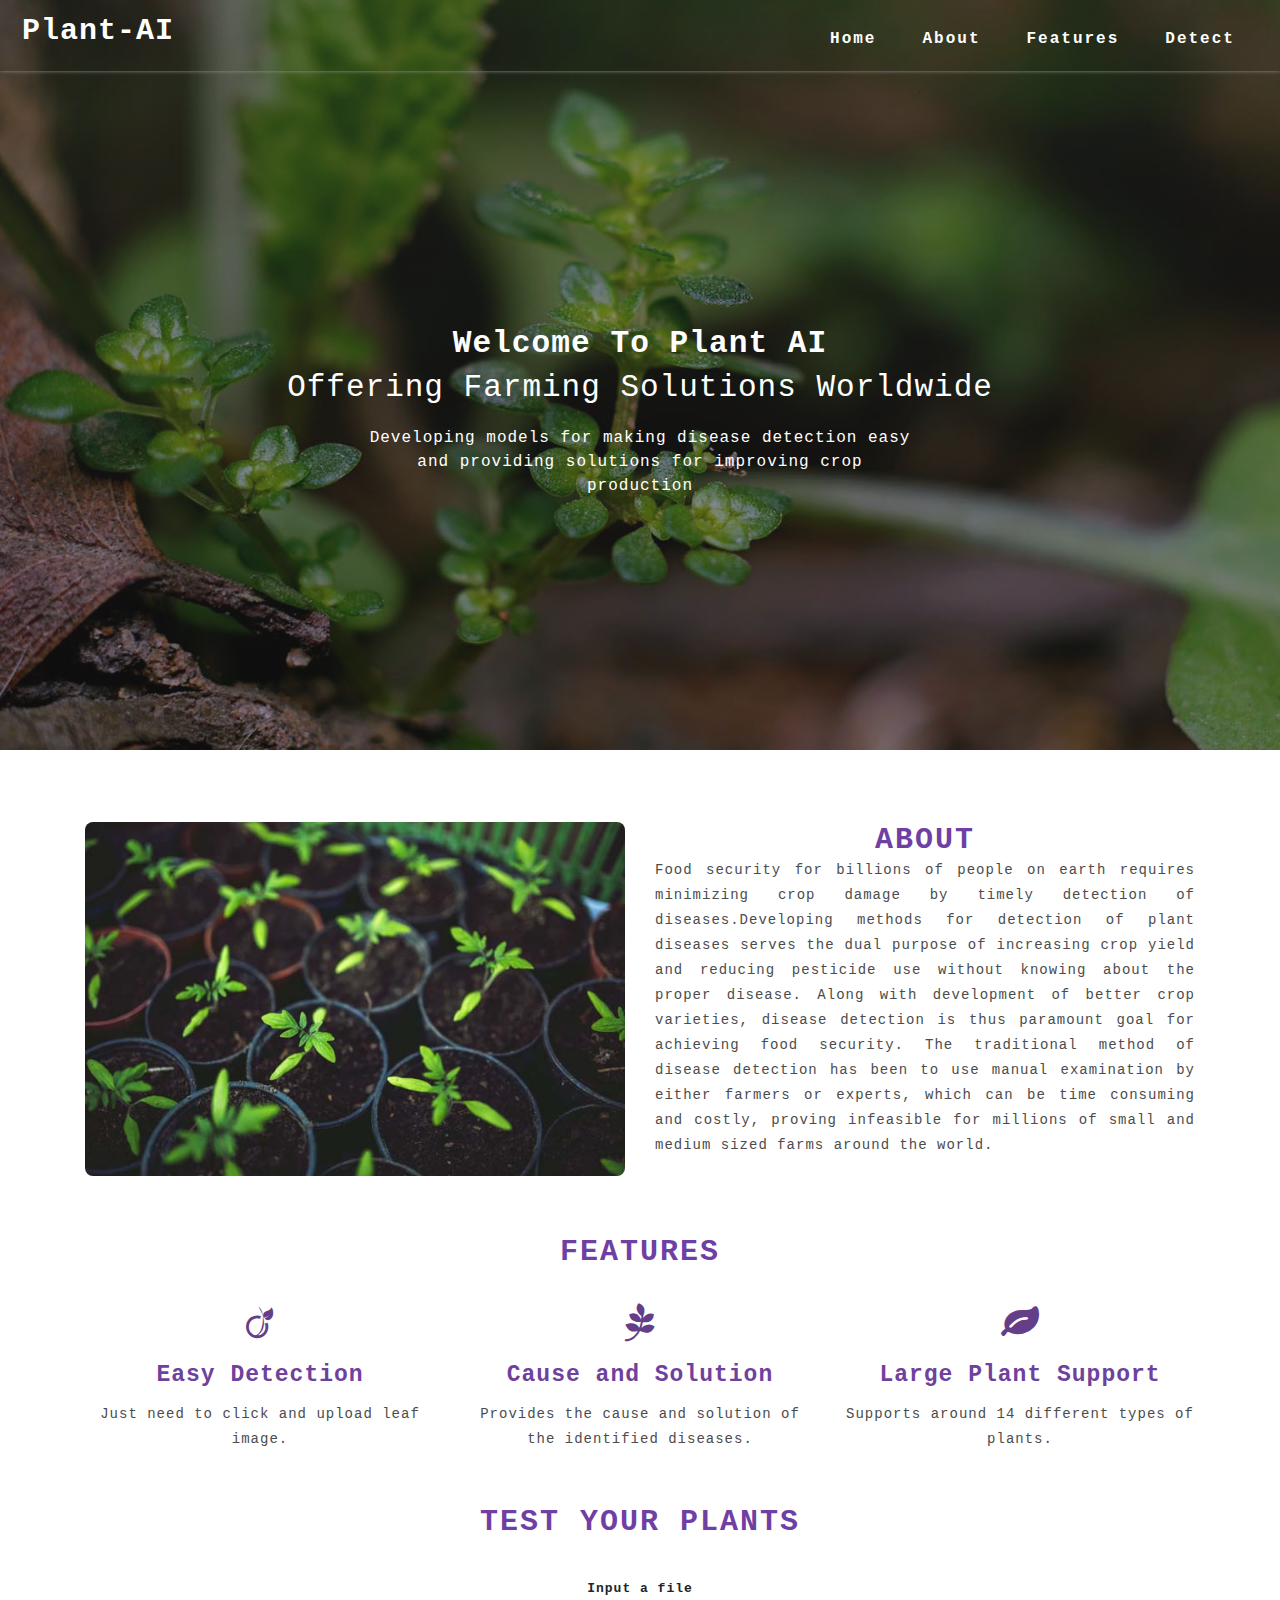
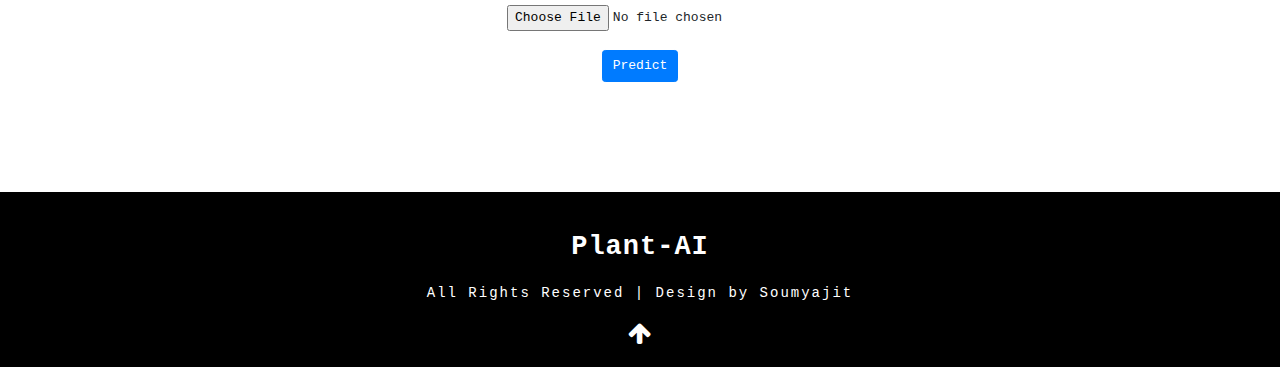
<file: Flask/templates/index.html>
<!DOCTYPE html>
<html>

<head>
  <title>Plant AI</title>
  <!--meta tags -->
  <meta charset="UTF-8">
  <meta name="viewport" content="width=device-width, initial-scale=1">
  <!--//meta tags ends here-->
  <!--booststrap-->
  <link rel="stylesheet" href="https://maxcdn.bootstrapcdn.com/bootstrap/4.0.0/css/bootstrap.min.css"
    integrity="sha384-Gn5384xqQ1aoWXA+058RXPxPg6fy4IWvTNh0E263XmFcJlSAwiGgFAW/dAiS6JXm" crossorigin="anonymous">
  <!--//booststrap end-->

  <!-- font-awesome icons -->
  <link rel="stylesheet" href="https://cdnjs.cloudflare.com/ajax/libs/font-awesome/4.7.0/css/font-awesome.min.css"
    integrity="sha512-SfTiTlX6kk+qitfevl/7LibUOeJWlt9rbyDn92a1DqWOw9vWG2MFoays0sgObmWazO5BQPiFucnnEAjpAB+/Sw=="
    crossorigin="anonymous" />
  <!-- //font-awesome icons -->

  <!--stylesheets-->
  <link href="../static/styles/style.css" rel='stylesheet' type='text/css' media="all">
  <!--//stylesheets-->

</head>

<body>
  <div class="main-top" id="home">
    <!-- header -->
    <div class="headder-top">
      <!-- nav -->
      <nav>
        <div id="logo">
          <h1><a href="index.html">Plant-AI</a></h1>
        </div>
        <label for="drop" class="toggle">Menu</label>
        <input type="checkbox" id="drop">
        <ul class="menu mt-2">
          <li class="active"><a href="#home">Home</a></li>
          <li><a href="#about">About</a></li>
          <li><a href="#features">Features</a></li>
          <li><a href="#test">Detect</a></li>
        </ul>
      </nav>
      <!-- //nav -->
    </div>
    <!-- //header -->
    <!-- banner -->
    <div class="main-banner text-center">
      <div class="container">
        <div class="style-banner">
          <h4 class="mb-2">Welcome To Plant AI</h4>
          <h5>Offering Farming Solutions Worldwide
          </h5>
        </div>
        <div class="two-demo-button mt-md-4 mt-3">
          <p> Developing models for making disease detection easy and providing solutions for improving crop production
          </p>
        </div>

      </div>
    </div>
  </div>
  <!-- //banner -->

  <!-- about -->
  <section class="about py-lg-4 py-md-3 py-sm-3 py-3" id="about">
    <div class="container py-lg-5 py-md-4 py-sm-4 py-3">
      <div class="row">
        <div class="col-lg-6 about-imgs-txt pt-3">
          <img src="../static/images/4.jpg" alt="news image" class="img-fluid" style="border-radius: 8px;">
        </div>
        <div class="col-lg-6 text-justify about-two-grids pt-3">
          <h3 class="title text-center">About</h3>
          <div class="about-para-txt">
            <p>Food security for billions of people on earth requires minimizing crop damage by timely detection of
              diseases.Developing methods for detection of plant diseases serves the dual purpose of increasing crop
              yield and reducing pesticide use without knowing about the proper disease. Along with development of
              better crop varieties, disease detection is thus paramount goal for achieving food security. The
              traditional method of disease detection has been to use manual examination by either farmers or experts,
              which can be time consuming and costly, proving infeasible for millions of small and medium sized farms
              around the world.</p>
          </div>
        </div>
      </div>
    </div>
  </section>
  <!-- //about -->

  <!-- service -->
  <section class="service pb-5 " id="features">
    <div class="container ">
      <h3 class="title text-center mb-3">Features</h3>
      <div class="row">
        <div class="col-lg-4 col-md-6 col-sm-6 mt-lg-4 mt-3 service-grid-wthree text-center">
          <div class="ser-Agriculture-grid">
            <div class="about-icon mb-md-4 mb-3">
              <span class="fa fa-viadeo" aria-hidden="true"></span>
            </div>
            <div class="ser-sevice-grid">
              <h4 class="pb-3">Easy Detection</h4>
              <p>Just need to click and upload leaf image.</p>
            </div>
          </div>
        </div>
        <div class="col-lg-4 col-md-6 col-sm-6 mt-lg-4 mt-3 service-grid-wthree text-center">
          <div class="ser-Agriculture-grid">
            <div class="about-icon mb-md-4 mb-3">
              <span class="fa fa-pagelines" aria-hidden="true"></span>
            </div>
            <div class="ser-sevice-grid">
              <h4 class="pb-3">Cause and Solution</h4>
              <p>Provides the cause and solution of the identified diseases.</p>
            </div>
          </div>
        </div>
        <div class="col-lg-4 col-md-6 col-sm-6 mt-lg-4 mt-3 service-grid-wthree text-center">
          <div class="ser-Agriculture-grid">
            <div class="about-icon mb-md-4 mb-3">
              <span class="fa fa-leaf" aria-hidden="true"></span>
            </div>
            <div class="ser-sevice-grid">
              <h4 class="pb-3">Large Plant Support</h4>
              <p>Supports around 14 different types of plants.</p>
            </div>
          </div>
        </div>
      </div>
    </div>
  </section>


  <section class="blog_w3ls py-3 pb-5 pt-10" id="test">
    <div class="container pb-xl-5 pb-lg-3">
      <h3 class="title text-center mb-lg-5 mb-md-4 mb-sm-4 mb-3"> Test Your Plants</h3>
      <div class="row" style="justify-content: center;">
        <form action="{{ url_for('predict') }}" method="POST" enctype=multipart/form-data>
          <div class="form-group text-center">
            <label for="exampleFormControlFile1"><b>Input a file</b></label>
            <input type="file" name="file" class="form-control-file" id="inputImage" onchange=previewImage(event)
              required>
            <br />
            <button class="btn btn-primary" type="submit"> Predict </button>
          </div>
        </form>
      </div>
      <img id="output-image" class="rounded mx-auto d-block" />
      <br />
    </div>

  </section>

  <!-- footer -->
  <footer>
    <div class="container pt-5 pb-3">
      <div class="footer-w3layouts-head text-center">
        <h2><a href="index.html">Plant-AI</a></h2>
      </div>
      <div class="bottem-wthree-footer text-center pt-md-4 pt-3">
        <p>
          All Rights Reserved | Design by Soumyajit
        </p>
      </div>
      <!-- move icon -->
      <div class="text-center">
        <a href="#home" class="move-top text-center mt-3"><i class="fa fa-arrow-up" aria-hidden="true"></i></a>
      </div>
      <!--//move icon -->
    </div>
  </footer>
  <!--//footer -->

  <script src="https://code.jquery.com/jquery-3.2.1.slim.min.js"
    integrity="sha384-KJ3o2DKtIkvYIK3UENzmM7KCkRr/rE9/Qpg6aAZGJwFDMVNA/GpGFF93hXpG5KkN"
    crossorigin="anonymous"></script>
  <script src="https://cdnjs.cloudflare.com/ajax/libs/popper.js/1.12.9/umd/popper.min.js"
    integrity="sha384-ApNbgh9B+Y1QKtv3Rn7W3mgPxhU9K/ScQsAP7hUibX39j7fakFPskvXusvfa0b4Q"
    crossorigin="anonymous"></script>
  <script src="https://maxcdn.bootstrapcdn.com/bootstrap/4.0.0/js/bootstrap.min.js"
    integrity="sha384-JZR6Spejh4U02d8jOt6vLEHfe/JQGiRRSQQxSfFWpi1MquVdAyjUar5+76PVCmYl"
    crossorigin="anonymous"></script>

  <script>
    function previewImage(event) {
      var reader = new FileReader();
      reader.onload = function () {
        var output = document.getElementById('output-image')
        output.src = reader.result;
      }
      reader.readAsDataURL(event.target.files[0]);
    }
  </script>
</body>

</html>
</file>
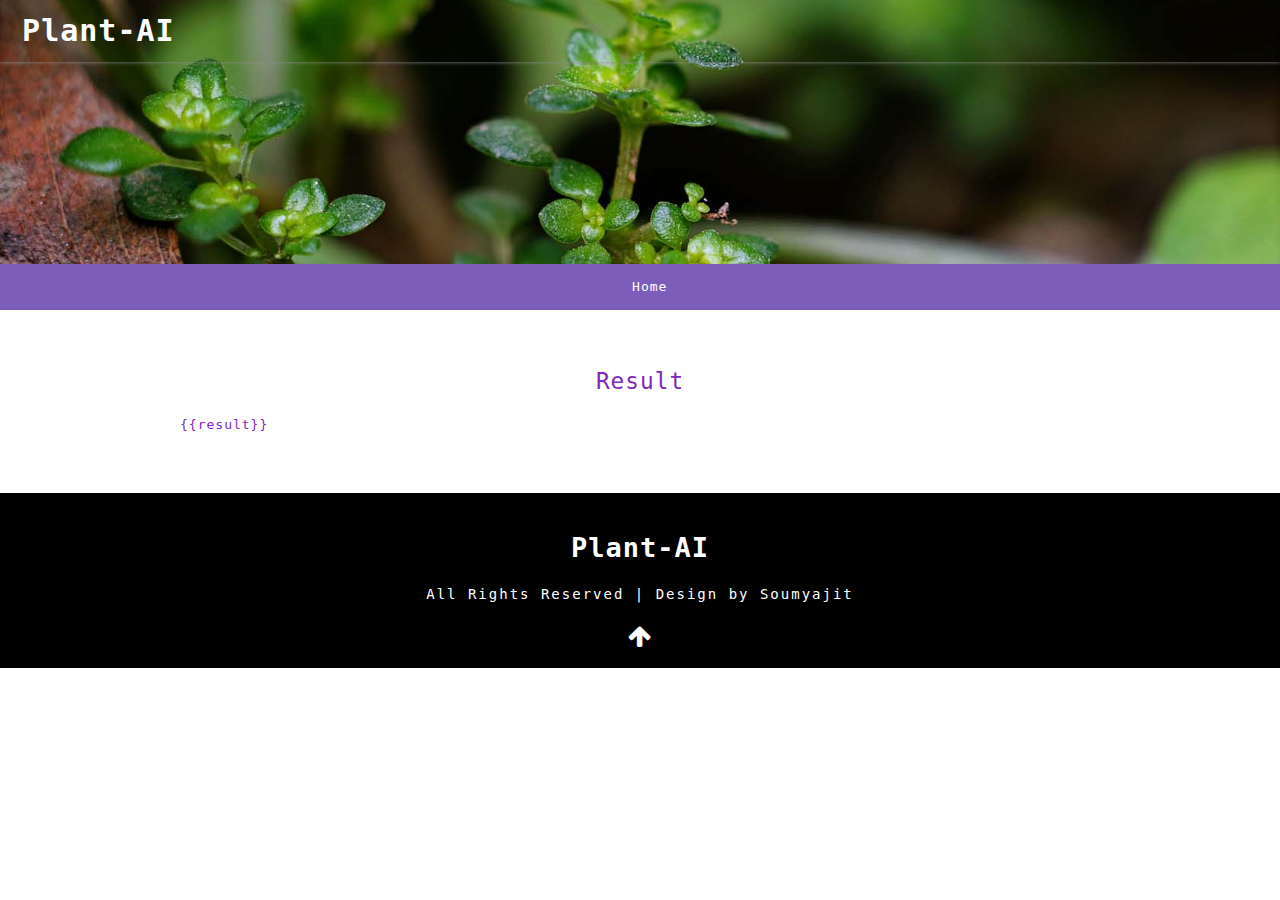
<file: Flask/templates/display.html>
<!DOCTYPE html>
<html>

<head>
  <title>Plant AI</title>
  <!--meta tags -->
  <meta charset="UTF-8">
  <meta name="viewport" content="width=device-width, initial-scale=1">
  <!--//meta tags ends here-->
  <!--booststrap-->
  <link rel="stylesheet" href="https://maxcdn.bootstrapcdn.com/bootstrap/4.0.0/css/bootstrap.min.css"
    integrity="sha384-Gn5384xqQ1aoWXA+058RXPxPg6fy4IWvTNh0E263XmFcJlSAwiGgFAW/dAiS6JXm" crossorigin="anonymous">
  <!--//booststrap end-->

  <!-- font-awesome icons -->
  <link rel="stylesheet" href="https://cdnjs.cloudflare.com/ajax/libs/font-awesome/4.7.0/css/font-awesome.min.css"
    integrity="sha512-SfTiTlX6kk+qitfevl/7LibUOeJWlt9rbyDn92a1DqWOw9vWG2MFoays0sgObmWazO5BQPiFucnnEAjpAB+/Sw=="
    crossorigin="anonymous" />
  <!-- //font-awesome icons -->

  <!--stylesheets-->
  <link href="../static/styles/style.css" rel='stylesheet' type='text/css' media="all">
  <!--//stylesheets-->

</head>

<body>
  <!--headder-->
  <div class="header-outs inner_page-banner" id="home">
    <div class="headder-top">
      <!-- nav -->
      <nav>
        <div id="logo">
          <h1><a href="/">Plant-AI</a></h1>
        </div>

      </nav>
      <!-- //nav -->
    </div>
  </div>
  <!--//headder-->
  <!-- short -->
  <div class="using-border py-3">
    <div class="inner_breadcrumb  ml-4">
      <ul class="short_ls">
        <li>
          <a href="/">Home</a>
      </ul>
    </div>
  </div>
  <!-- //short-->
  <!-- about -->
  <section class="about py-lg-4 py-md-3 py-sm-3 py-3" id="about">
    <div class="container py-lg-5 py-md-4 py-sm-4 py-3">
      <div class="row" style="justify-content: center;">
        <div class="col-md-10 about-two-grids">
          <h3 class="mb-md-4 mb-sm-3 mb-3 text-center">Result</h3>
          <div class="about-para-txt text-justify">
            {{result}}

          </div>
        </div>
      </div>
    </div>
  </section>
  <!-- //about -->

  <!-- footer -->
  <footer>
    <div class="container pt-5 pb-3">
      <div class="footer-w3layouts-head text-center">
        <h2><a href="/">Plant-AI</a></h2>
      </div>
      <div class="bottem-wthree-footer text-center pt-md-4 pt-3">
        <p>
          All Rights Reserved | Design by Soumyajit
        </p>
      </div>
      <!-- move icon -->
      <div class="text-center">
        <a href="#home" class="move-top text-center mt-3"><i class="fa fa-arrow-up" aria-hidden="true"></i></a>
      </div>
      <!--//move icon -->
    </div>
  </footer>
  <!--//footer -->

  <script src="https://code.jquery.com/jquery-3.2.1.slim.min.js"
    integrity="sha384-KJ3o2DKtIkvYIK3UENzmM7KCkRr/rE9/Qpg6aAZGJwFDMVNA/GpGFF93hXpG5KkN"
    crossorigin="anonymous"></script>
  <script src="https://cdnjs.cloudflare.com/ajax/libs/popper.js/1.12.9/umd/popper.min.js"
    integrity="sha384-ApNbgh9B+Y1QKtv3Rn7W3mgPxhU9K/ScQsAP7hUibX39j7fakFPskvXusvfa0b4Q"
    crossorigin="anonymous"></script>
  <script src="https://maxcdn.bootstrapcdn.com/bootstrap/4.0.0/js/bootstrap.min.js"
    integrity="sha384-JZR6Spejh4U02d8jOt6vLEHfe/JQGiRRSQQxSfFWpi1MquVdAyjUar5+76PVCmYl"
    crossorigin="anonymous"></script>
</body>

</html>
</file>
<file: Flask/static/styles/style.css>
html {
  scroll-behavior: smooth;
}

html,
body {
  padding: 0;
  margin: 0;
  background: #fff;
  letter-spacing: 1px;
  font-family: monospace;
}

body a {
  outline: none;
  transition: 0.5s all;
  -webkit-transition: 0.5s all;
  -moz-transition: 0.5s all;
  -o-transition: 0.5s all;
  -ms-transition: 0.5s all;
  text-decoration: none;
  cursor: pointer !important;
}
button,
.btn {
  cursor: pointer !important;
}

body a:hover {
  text-decoration: none;
}

body a:focus,
a:hover {
  text-decoration: none;
}

input[type="button"],
input[type="submit"] {
  transition: 0.5s all;
  -webkit-transition: 0.5s all;
  -moz-transition: 0.5s all;
  -o-transition: 0.5s all;
  -ms-transition: 0.5s all;
  letter-spacing: 1px;
  font-family: "Mada", sans-serif;
}

select,
input[type="email"],
input[type="text"],
input[type="password"],
input[type="button"],
input[type="submit"],
textarea {
  font-family: "Mada", sans-serif;
  transition: 0.5s all;
  -webkit-transition: 0.5s all;
  -moz-transition: 0.5s all;
  -o-transition: 0.5s all;
  -ms-transition: 0.5s all;
  letter-spacing: 1px;
}

h1,
h2,
h3,
h4,
h5,
h6 {
  margin: 0;
  padding: 0;
  letter-spacing: 1px;
}

p {
  margin: 0;
  padding: 0;
  letter-spacing: 1px;
}

ul {
  margin: 0;
  padding: 0;
  list-style-type: none;
}

ul li {
  display: inline-block;
}

/*-- //Reset-Code --*/

.title {
  font-size: 30px;
  color: #703fa3;
  letter-spacing: 2px;
  font-weight: 700;
  text-transform: uppercase;
}

h5.card-title a,
h5.card-title {
  color: #000;
  font-weight: 700;
  font-size: 22px;
  line-height: 1.5;
}
.blog_w3icon span {
  color: #777;
  text-transform: uppercase;
  font-size: 12px;
  word-spacing: 3px;
  letter-spacing: 1px;
}
.collection-w3layouts h4,
.ser-sevice-grid h4,
.clients-txt-ile h4,
.contact-list-grid h4,
.blog-left-sub h4 a,
.comments-grid-right h4,
.single-title h4 {
  font-size: 25px;
  color: #6e419d;
  font-weight: bold;
}

.about-grid-title p,
.about-para-txt p,
.collection-w3layouts p,
.ser-sevice-grid p,
.clients-color-ile p,
.contact-list-grid p a,
.contact-list-grid p,
.blog-left-sub p,
.blog-image p,
.blog-date-time ul li a,
.single-title p,
.single-title ul li,
.single-title ul li a {
  font-size: 14px;
  color: #4c4c4c;
  line-height: 25px;
}

/* header */

/* navigation */

/* CSS Document */

.toggle-2,
.toggle,
[id^="drop"] {
  display: none;
}

/* Giving a background-color to the nav container. */

nav {
  margin: 0;
  padding: 0;
}

#logo a {
  float: left;
  display: initial;
  font-weight: 700;
  font-size: 35px;
  letter-spacing: 1px;
  color: #fff;
  padding: 0;
}

/* Since we'll have the "ul li" "float:left"
* we need to add a clear after the container. */

nav:after {
  content: "";
  display: table;
  clear: both;
}

/* Removing padding, margin and "list-style" from the "ul",
* and adding "position:reltive" */

nav ul {
  float: right;
  padding: 0;
  margin: 0;
  list-style: none;
  position: relative;
}

/* Positioning the navigation items inline */
nav ul li {
  margin: 0px;
  float: left;
}

/* Styling the links */

nav ul li a {
  color: #fff;
  text-transform: capitalize;
  font-weight: 700;
  font-size: 16px;
  letter-spacing: 2px;
  background: transparent;
  padding: 7px 20px;
  display: inline-block;
  transition: 0.5s all;
  -webkit-transition: 0.5s all;
  -moz-transition: 0.5s all;
  -o-transition: 0.5s all;
  -ms-transition: 0.5s all;
}

nav ul li ul li:hover {
  background: #000;
}

.menu li .drop-text:hover {
  color: #fff;
  border: none;
}

/* Background color change on Hover */

/*.menu li.active a,.menu li a:hover{border-bottom: 1px solid #d4d4d4;}*/

.menu li a:hover {
  opacity: 0.8;
  color: #fff;
  transition: 0.5s all;
  -webkit-transition: 0.5s all;
  -moz-transition: 0.5s all;
  -o-transition: 0.5s all;
  -ms-transition: 0.5s all;
}

/* Hide Dropdowns by Default
* and giving it a position of absolute */

nav ul ul {
  display: none;
  position: absolute;
  top: 33px;
  background: #000;
  padding: 10px;
  border-radius: 4px;
  box-shadow: -1px 1px 5px black;
}

/* Display Dropdowns on Hover */

nav ul li:hover > ul {
  display: inherit;
}

/* Fisrt Tier Dropdown */

nav ul ul li {
  width: 170px;
  float: none;
  display: list-item;
  position: relative;
}

nav ul ul li a {
  color: #fff;
  padding: 5px 10px;
  display: block;
  background: transparent;
}

/* Second, Third and more Tiers	
* We move the 2nd and 3rd etc tier dropdowns to the left
* by the amount of the width of the first tier.
*/

nav ul ul ul li {
  position: relative;
  top: -60px;
  /* has to be the same number as the "width" of "nav ul ul li" */
  left: 170px;
}

/* Change ' +' in order to change the Dropdown symbol */

li > a:only-child:after {
  content: "";
}

a.reqe-button {
  border: 2px solid rgba(255, 255, 255, 0.35);
  border-radius: 4px;
}

/* Media Queries
--------------------------------------------- */

@media (max-width: 800px) {
  nav a {
    font-size: 13px;
  }
}

@media all and (max-width: 767px) {
  #logo {
    display: block;
    padding: 0;
    width: 100%;
    text-align: center;
    float: none;
  }
  nav {
    margin: 0;
  }
  /* Hide the navigation menu by default */
  /* Also hide the  */
  .toggle + a,
  .menu {
    display: none;
  }
  /* Stylinf the toggle lable */
  .toggle {
    display: block;
    padding: 6px 17px;
    font-size: 14px;
    text-decoration: none;
    border: none;
    float: right;
    background-color: #fd5c63;
    color: #fff;
    border-radius: 50px;
    cursor: pointer;
  }
  .menu .toggle {
    float: none;
    text-align: center;
    margin: auto;
    max-width: 138px;
    padding: 10px 18px;
    font-weight: normal;
    font-size: 15px;
    letter-spacing: 1px;
    transition: 0.5s all;
    -webkit-transition: 0.5s all;
    -moz-transition: 0.5s all;
    -o-transition: 0.5s all;
    -ms-transition: 0.5s all;
  }
  .menu .toggle:hover {
    color: #000;
    opacity: 0.8;
    transition: 0.5s all;
    -webkit-transition: 0.5s all;
    -moz-transition: 0.5s all;
    -o-transition: 0.5s all;
    -ms-transition: 0.5s all;
  }
  .toggle:hover {
    color: #000;
    transition: 0.5s all;
    -webkit-transition: 0.5s all;
    -moz-transition: 0.5s all;
    -o-transition: 0.5s all;
    -ms-transition: 0.5s all;
  }
  label.toggle.toogle-2 {
    background: transparent;
    text-transform: capitalize;
    font-size: 14px;
    color: #000;
  }
  /* Display Dropdown when clicked on Parent Lable */
  [id^="drop"]:checked + ul {
    display: block;
    background: #fd5c63;
    padding: 15px 0;
    text-align: center;
    width: 100%;
    z-index: 999;
  }
  /* Change menu item's width to 100% */
  nav ul li {
    display: block;
    width: 100%;
    padding: 5px 0;
  }
  nav ul ul .toggle,
  nav ul ul a {
    padding: 0 40px;
  }
  nav ul ul ul a {
    padding: 0 80px;
  }
  nav a:hover,
  nav ul ul ul a {
    background-color: transparent;
  }
  nav ul li ul li .toggle,
  nav ul ul a,
  nav ul ul ul a {
    padding: 14px 20px;
    color: #fff;
    font-size: 15px;
  }
  /* 
nav ul li ul li .toggle,
nav ul ul a {
background-color: #212121;
} */
  /* Hide Dropdowns by Default */
  nav ul ul {
    float: none;
    position: static;
    color: #ffffff;
    /* has to be the same number as the "line-height" of "nav a" */
  }
  /* Hide menus on hover */
  nav ul ul li:hover > ul,
  nav ul li:hover > ul {
    display: none;
  }
  /* Fisrt Tier Dropdown */
  nav ul ul li {
    display: block;
    width: 100%;
    padding: 0;
  }
  nav ul ul ul li {
    position: static;
    /* has to be the same number as the "width" of "nav ul ul li" */
  }
  nav a {
    color: #000;
    font-size: 15px;
  }
  .menu li.active a,
  .menu li a:hover {
    background: transparent;
  }
}

@media all and (max-width: 568px) {
  nav a,
  .menu .toggle,
  nav ul li ul li .toggle,
  nav ul ul a,
  nav ul ul ul a {
    font-size: 14px;
  }
}

@media all and (max-width: 320px) {
  nav a,
  .menu .toggle,
  nav ul li ul li .toggle,
  nav ul ul a,
  nav ul ul ul a {
    font-size: 13px;
  }
}

/*-- dropdown --*/

/* banner */

.main-top {
  background: linear-gradient(rgba(46, 46, 46, 0.493), rgba(27, 27, 27, 0.466)),
    url(../images/b7.jpg) no-repeat bottom;
  background-size: cover;
  -webkit-background-size: cover;
  -moz-background-size: cover;
  -o-background-size: cover;
  -ms-background-size: cover;
  min-height: 800px;
}

.headder-top {
  position: absolute;
  width: 100%;
  padding: 1em 3em;
  box-shadow: 0 0 4px #8f8f8f;
}

.style-banner {
  padding-top: 25em;
}

.style-banner h5 {
  font-size: 35px;
  color: #fff;
}

.two-demo-button p {
  color: #fff;
  font-weight: 400;
  font-size: 16px;
  width: 50%;
  margin: 0 auto;
}

.main-banner h4 {
  color: #fff;
  font-size: 2.7em;
  font-weight: 700;
}

.view-buttn a {
  font-size: 19px;
  color: #fd5c63;
  text-decoration: none;
  text-transform: capitalize;
  display: inline-block;
  letter-spacing: 1px;
  outline: none;
  font-weight: 700;
  border-radius: 0px;
  /* background-color: #fd5c63; */
  padding: 5px 3px;
  border: none;
  border-bottom: 1px solid #000;
}

.view-buttn a:hover,
button.btn1:hover,
.sent-butnn:hover {
  opacity: 0.8;
}

/* //banner */
/*--inner-banner -- */
.inner_page-banner {
  text-align: center;
  background: url(../images/b7.jpg) no-repeat center;
  background-size: cover;
  -webkit-background-size: cover;
  -moz-background-size: cover;
  -o-background-size: cover;
  -ms-background-size: cover;
  min-height: 300px;
}

.using-border {
  width: 100%;
  border: none;
  background: #7d5dba;
  text-align: center;
}

ul.short_ls li a {
  color: #ffffff;
  text-decoration: none;
}

/* about */
.about-two-grids{
color: rgb(129, 40, 189);
}
.about-oil-w3layouts {
  padding: 3em 1em;
  color: #000;
  background: #efefef;
  box-shadow: 0px 0px 10px #cecece;
}

.about-icon span {
  font-size: 40px;
  color: #643e88;
}

.about-fashion-two img,
.about-fashion-one img {
  box-shadow: -9px 10px 3px #fd5c63;
  box-shadow: -5px 2px 9px #afafaf;
}

/*--// about-- */

/*-- footer-- */

footer {
  background: #000;
}

.footer-w3layouts-head h2 a {
  font-size: 29px;
  font-weight: 600;
  color: #fff;
}

.bottem-wthree-footer p {
  font-size: 14px;
  color: #fff;
  letter-spacing: 2px;
}

.bottem-wthree-footer p a {
  color: #fd5c63;
}

a.move-top {
  display: inline-block;
  font-size: 25px;
  color: #fff;
}

/*--//footer-- */

/*--responsive--*/
@media (max-width: 1440px) {
  .main-top {
    min-height: 750px;
  }
  .style-banner {
    padding-top: 25em;
  }
  .main-banner h4 {
    font-size: 2.4em;
  }
  .style-banner h5 {
    font-size: 31px;
  }
  #logo a {
    font-size: 30px;
  }
  .title {
    font-size: 30px;
  }
  .collection-w3layouts h4,
  .ser-sevice-grid h4,
  .clients-txt-ile h4,
  .contact-list-grid h4,
  .blog-left-sub h4 a,
  .comments-grid-right h4,
  .single-title h4 {
    font-size: 23px;
  }
  .fashion-collet-txt h5 {
    font-size: 3.2em;
  }
  .about-icon span {
    font-size: 38px;
  }
  .inner_page-banner {
    min-height: 275px;
  }
  .number-w3three-info h5 {
    font-size: 41px;
  }
  .newsletter input[type="email"] {
    padding: 11px 15px;
  }
  button.btn1 {
    padding: 9.5px 0;
  }
  .address_mail_footer_grids iframe {
    height: 38em;
  }
}

@media (max-width: 1366px) {
  .title span {
    letter-spacing: 4px;
  }
  .counter-number {
    padding: 6em 2em;
  }
  .ser-fashion-grid {
    padding: 1.3em 1.5em;
  }
  .social-icons ul li a span {
    font-size: 26px;
  }
  .footer-w3layouts-head h2 a {
    font-size: 27px;
  }
}

@media (max-width: 1280px) {
  nav ul li a {
    padding: 7px 23px;
  }
  .headder-top {
    padding: 1em 1.7em;
  }
  .clients-color-ile.text-center {
    padding: 1.7em 1.2em;
  }
  .inner_page-banner {
    min-height: 264px;
  }
  button.btn1 {
    width: 22%;
  }
  .contact-forms textarea {
    height: 9em;
  }
}

@media (max-width: 1080px) {
  .two-demo-button p {
    font-size: 15px !important;
  }
  .main-top {
    min-height: 600px;
  }
  .main-banner h4 {
    font-size: 2.2em !important;
  }
  .style-banner h5 {
    font-size: 29px !important;
  }
  .view-buttn a {
    font-size: 18px !important;
  }
  .style-banner {
    padding-top: 18em;
  }
  .title {
    font-size: 39px !important;
  }
  .fashion-collet-txt h5 {
    font-size: 2.8em !important;
  }
  .about-icon span {
    font-size: 36px !important;
  }
  .newsletter {
    padding: 4em 8em;
  }
}

@media (max-width: 1050px) {
  #logo a {
    font-size: 30px !important;
  }
  .fashion-collet-txt h5 {
    font-size: 2.6em !important;
  }
  .fashion-collet-txt h6,
  .newsletter h4 {
    font-size: 32px !important;
  }
  .number-w3three-info h5 {
    font-size: 39px !important;
  }
}

@media (max-width: 1024px) {
  .headder-top {
    padding: 0.7em 1.5em;
  }
  .collection-w3layouts {
    padding-top: 2.5em;
  }
  .collection-w3layouts h4,
  .ser-sevice-grid h4,
  .clients-txt-ile h4,
  .contact-list-grid h4,
  .blog-left-sub h4 a,
  .comments-grid-right h4,
  .single-title h4 {
    font-size: 22px !important;
  }
  .footer-w3layouts-head h2 a {
    font-size: 25px !important;
  }
  .newsletter {
    padding: 3.5em 8em;
  }
  button.btn1 {
    width: 25%;
  }
}

@media (max-width: 991px) {
  .title span {
    font-size: 18px !important;
  }
  .view-buttn a {
    font-size: 17px !important;
  }
  .fashion-collet-txt h5 {
    font-size: 2.4em !important;
  }
  .clients-ile-img img {
    top: -20px;
    width: 17%;
  }
  .social-icons ul li a span {
    font-size: 23px !important;
  }
  .number-w3three-info h5 {
    font-size: 34px !important;
  }
  .service-grid-wthree:nth-child(3) {
    margin-top: 17px;
  }
  .newsletter {
    padding: 3.5em 6em;
  }
  .address_mail_footer_grids iframe {
    height: 36em;
  }
  .about-two-grids {
    margin-top: 1.5em;
  }
  .clients-ile-img img {
    top: -21px;
    width: 17%;
    right: 49px;
  }
}

@media (max-width: 900px) {
  nav ul li a {
    padding: 5px 20px;
  }
  .main-top {
    min-height: 550px;
  }
  .style-banner {
    padding-top: 12em;
  }
  .title {
    font-size: 37px !important;
  }
  .counter-number {
    padding: 5em 1.5em;
  }
  .fashion-collet-txt h5 {
    font-size: 2.2em !important;
  }
  .fashion-collet-txt h6,
  .newsletter h4 {
    font-size: 28px !important;
  }
  .social-icons ul li a span {
    margin: 0px 19px;
  }
  .about-icon span {
    font-size: 34px !important;
  }
  button.btn1 {
    width: 28%;
  }
}

@media (max-width: 800px) {
  .title span {
    letter-spacing: 3px;
  }
  .main-banner h4 {
    font-size: 2em !important;
  }
  .style-banner h5 {
    font-size: 27px !important;
  }
  .about-icon span {
    font-size: 31px !important;
  }
  .inner_page-banner {
    min-height: 235px;
  }
  .number-w3three-info h5 {
    font-size: 30px !important;
  }
  .newsletter {
    padding: 3em 6em;
  }
}

@media (max-width: 768px) {
  nav ul li a {
    padding: 5px 16px;
  }
  .counter-number {
    padding: 4em 1.5em;
  }
  #logo a {
    font-size: 28px !important;
  }
  .social-icons ul li a span {
    font-size: 21px !important;
  }
  .number-w3three-info h6 {
    font-size: 15px !important;
  }
  .newsletter input[type="email"] {
    padding: 9px 15px;
  }
  button.btn1 {
    padding: 6.5px 0;
    font-size: 15px !important;
  }
}

@media (max-width: 767px) {
  .two-demo-button p {
    width: 96%;
    font-size: 14px !important;
  }
  .collection-w3layouts:nth-child(1) {
    margin-bottom: 29px;
  }
  .collection-w3layouts {
    padding-top: 2em;
  }
  .fashion-collet-txt h5 {
    font-size: 2em !important;
  }
  .social-icons ul li a span {
    margin: 0px 16px;
  }
  .fashion-collet-txt h6,
  .newsletter h4 {
    font-size: 26px !important;
  }
  .about-imgs-txt:nth-child(2),
  .contact-form-txt {
    margin-top: 50px;
  }
  .number-w3three-info:nth-child(3),
  .number-w3three-info:nth-child(4) {
    margin-top: 20px;
  }
  .newsletter {
    padding: 2.5em 4em;
  }
  button.btn1 {
    width: 32%;
  }
  .contact-forms input,
  .contact-forms textarea {
    padding: 0.7em 0.7em;
  }
  .address_mail_footer_grids iframe {
    height: 26em;
  }
}

@media (max-width: 736px) {
  .style-banner h5 {
    font-size: 25px !important;
  }
  .about-icon span {
    font-size: 29px !important;
  }
  .clients-color-ile.text-center {
    padding: 1.5em 1.2em;
  }
  .collection-w3layouts h4,
  .ser-sevice-grid h4,
  .clients-txt-ile h4,
  .contact-list-grid h4,
  .blog-left-sub h4 a,
  .comments-grid-right h4,
  .single-title h4 {
    font-size: 21px !important;
  }
  button.btn1 {
    width: 34%;
  }
}

@media (max-width: 667px) {
  .main-top {
    min-height: 514px;
  }
  .style-banner {
    padding-top: 11em;
  }
  .title {
    font-size: 35px !important;
  }
  .view-buttn a {
    font-size: 16px !important;
  }
  .number-w3three-info h5 {
    font-size: 27px !important;
  }
  .contact-forms textarea {
    height: 8em;
  }
}

@media (max-width: 640px) {
  .main-banner h4 {
    font-size: 1.8em !important;
  }
  .title span {
    font-size: 17px !important;
  }
  .fashion-collet-txt h6,
  .newsletter h4 {
    font-size: 24px !important;
  }
  .social-icons ul li a span {
    font-size: 19px !important;
  }
  .newsletter {
    padding: 2em 3em;
  }
  .address_mail_footer_grids iframe {
    height: 23em;
  }
}

@media (max-width: 600px) {
  .collection-w3layouts {
    padding-top: 1.5em;
  }
  .adv-text {
    min-height: 245px;
  }
  .about-icon span {
    font-size: 27px !important;
  }
  .sent-butnn {
    font-size: 15px !important;
  }
}

@media (max-width: 568px) {
  .main-top {
    min-height: 454px;
  }
  .style-banner {
    padding-top: 10.5em;
  }
  .main-banner h4 {
    font-size: 1.6em !important;
  }
  .style-banner h5 {
    font-size: 22px !important;
  }
  .headder-top {
    padding: 0.7em 1.2em;
  }
  .about-two-grids {
    margin-top: 24px;
  }
  .counter-number {
    padding: 3em 1.5em;
  }
  .service-grid-wthree:nth-child(2) {
    margin-top: 20px;
  }
  .cilent-item {
    margin-top: 40px;
  }
  .clients-ile-img img {
    top: -33px;
    width: 13%;
  }
  .number-w3three-info h5 {
    font-size: 25px !important;
  }
  .inner_page-banner {
    min-height: 225px;
  }
  .gallery-img-grid:nth-child(2),
  .gallery-img-grid:nth-child(3) {
    margin-top: 20px;
  }
  .single-title,
  .contact-list-grid:nth-child(2) {
    margin-top: 25px;
  }
}

@media (max-width: 480px) {
  .two-demo-button p {
    padding-right: 1em;
  }
  .title {
    font-size: 34px !important;
    letter-spacing: 1px;
  }
  .title span {
    font-size: 16px !important;
    letter-spacing: 2px;
  }
  .view-buttn a {
    font-size: 15px !important;
  }
  .fashion-collet-txt h6,
  .newsletter h4 {
    font-size: 22px !important;
  }
  .bottem-wthree-footer p {
    letter-spacing: 1px;
  }
  .newsletter {
    padding: 2em 2em;
  }
  button.btn1 {
    width: 37%;
  }
  .address_mail_footer_grids iframe {
    height: 20em;
  }
}

@media (max-width: 440px) {
  #logo a {
    font-size: 27px !important;
  }
  .style-banner {
    padding-top: 11em;
  }
  .fashion-collet-txt h5 {
    font-size: 1.8em !important;
  }
  .clients-ile-img img {
    top: -26px;
  }
  .bottem-wthree-footer p {
    line-height: 28px;
  }
  button.btn1 {
    width: 40%;
  }
}

@media (max-width: 414px) {
  .main-top {
    min-height: 420px;
  }
  .style-banner {
    padding-top: 8.5em;
  }
  .title {
    font-size: 32px !important;
  }
  .ser-fashion-grid {
    padding: 1em 1em;
  }
  .clients-ile-img img {
    top: -21px;
  }
  .number-w3three-info h5 {
    font-size: 23px !important;
  }
  .newsletter {
    padding: 1.5em 1.5em;
  }
}

@media (max-width: 384px) {
  .main-banner h4 {
    font-size: 1.4em !important;
  }
  .style-banner h5 {
    font-size: 21px !important;
  }
  .counter-number {
    padding: 2em 1.5em;
  }
  .about-icon span {
    font-size: 25px !important;
  }
  .collection-w3layouts h4,
  .ser-sevice-grid h4,
  .clients-txt-ile h4,
  .contact-list-grid h4,
  .blog-left-sub h4 a,
  .comments-grid-right h4,
  .single-title h4 {
    font-size: 20px !important;
  }
  .clients-ile-img img {
    width: 15%;
  }
  button.btn1 {
    width: 43%;
  }
}

@media (max-width: 375px) {
  .fashion-collet-txt h5 {
    font-size: 1.6em !important;
  }
  .cilent-item {
    margin-top: 34px;
  }
  .social-icons ul li a span {
    margin: 0px 13px;
  }
  .footer-w3layouts-head h2 a {
    font-size: 23px !important;
  }
  .number-w3three-info h5 {
    font-size: 22px !important;
  }
  .social-icons ul li a span {
    font-size: 18px !important;
  }
}

@media (max-width: 320px) {
  .style-banner {
    padding-top: 8em;
  }
  .title {
    font-size: 30px !important;
  }
  .counter-number {
    padding: 2em 1em;
  }
  .clients-ile-img img {
    width: 18%;
  }
  .newsletter input[type="email"] {
    width: 100%;
  }
}
</file>
